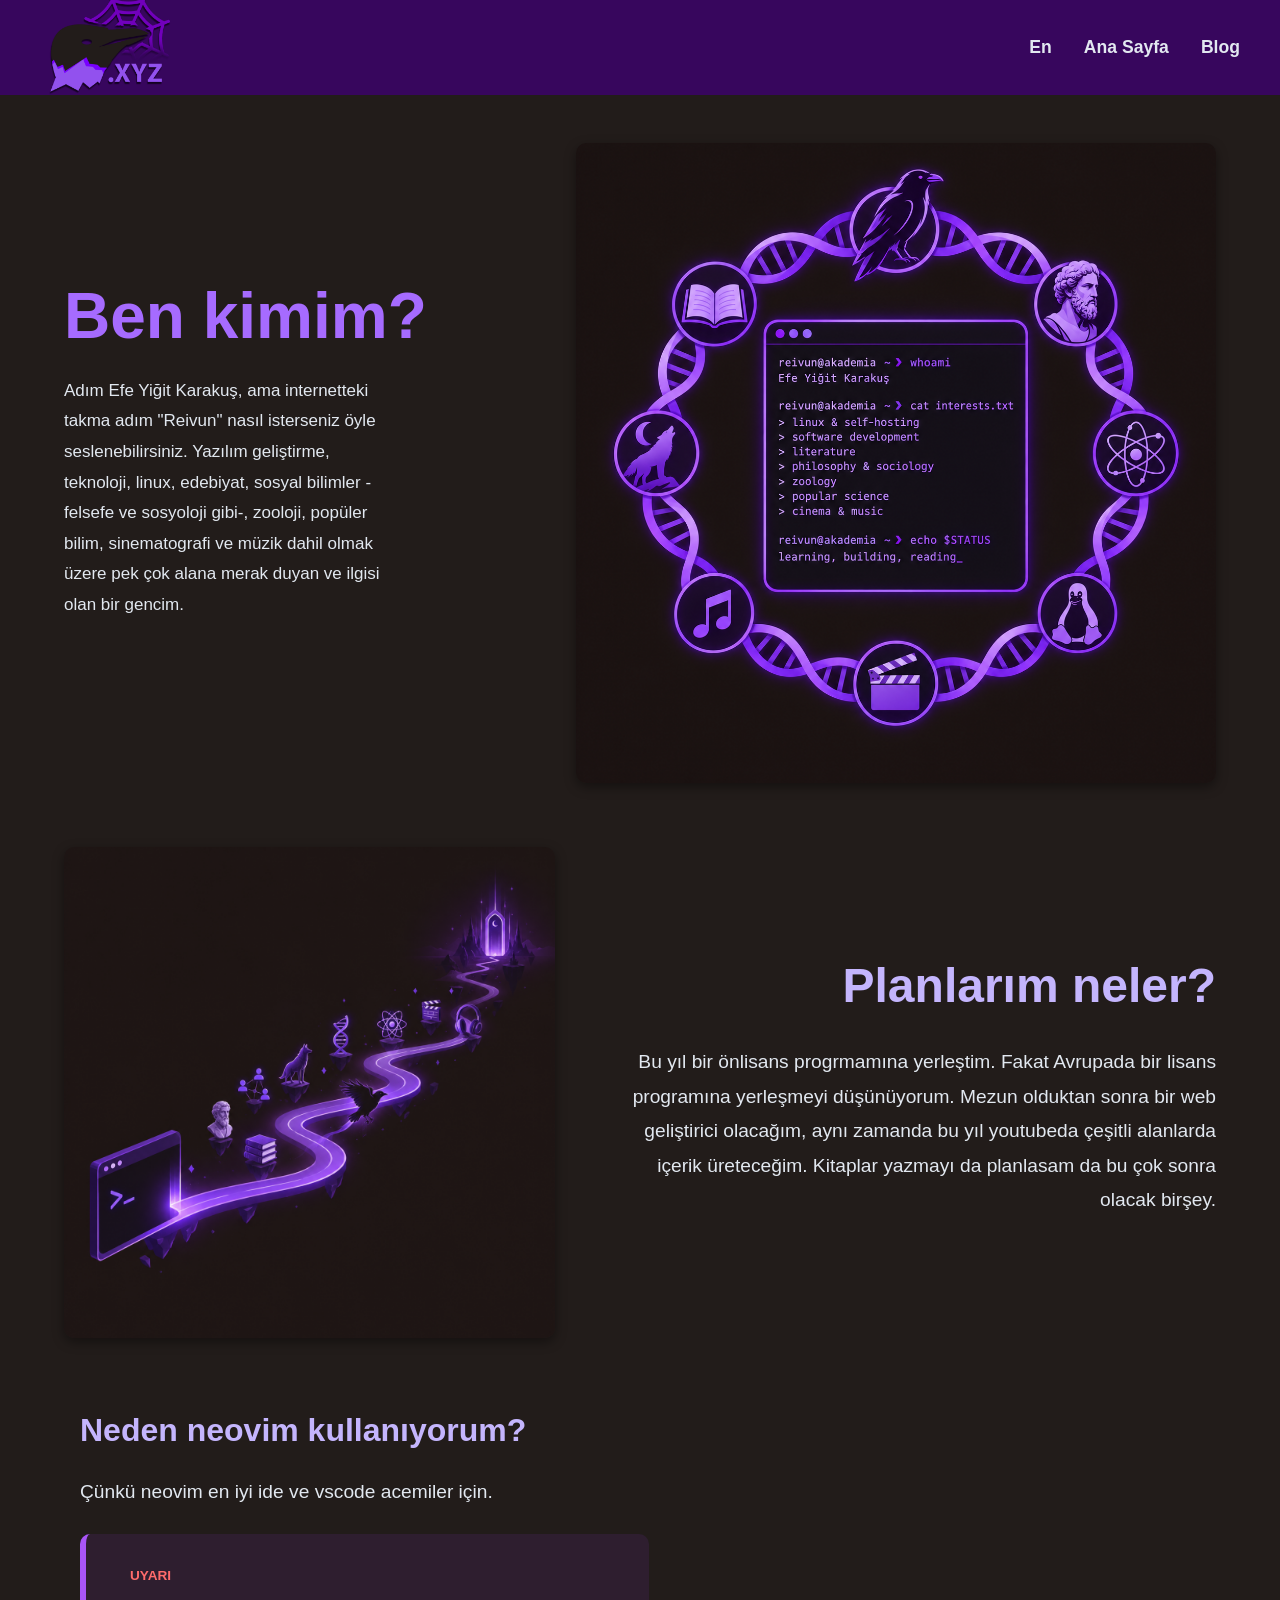
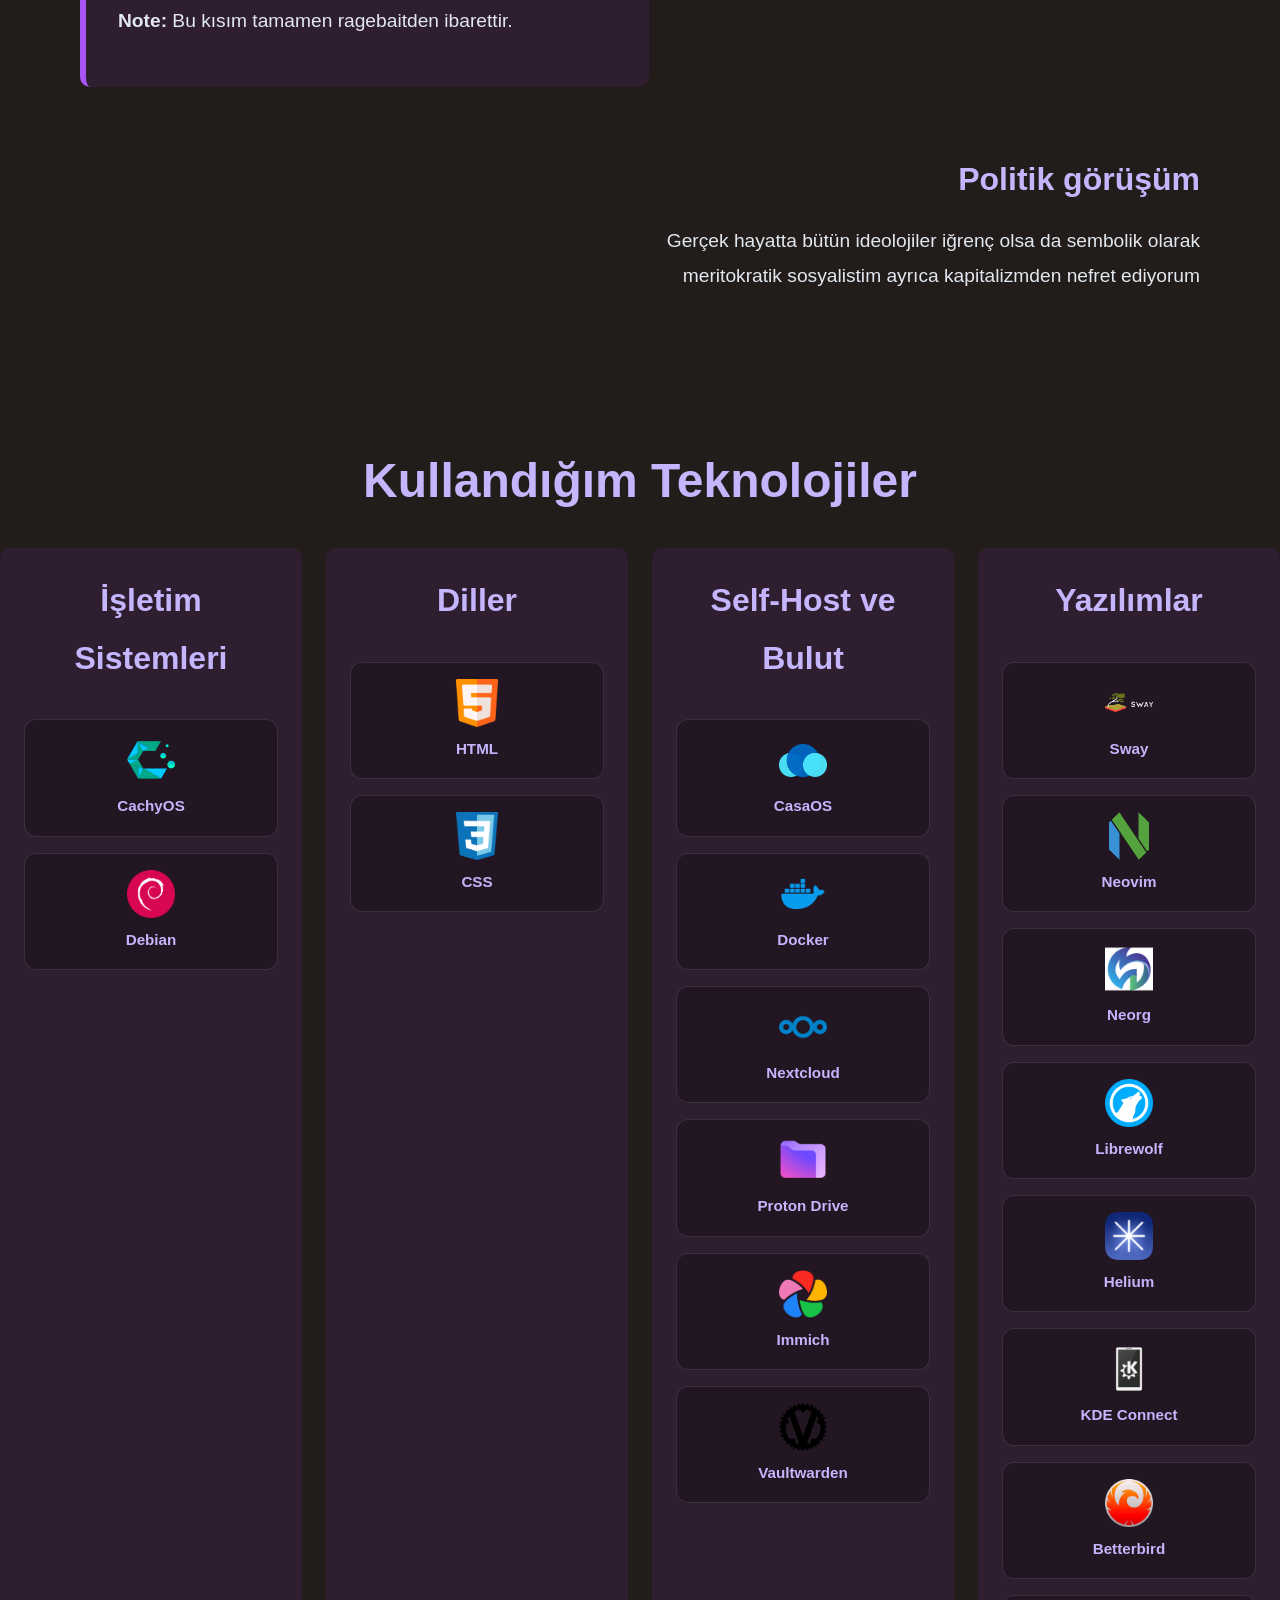
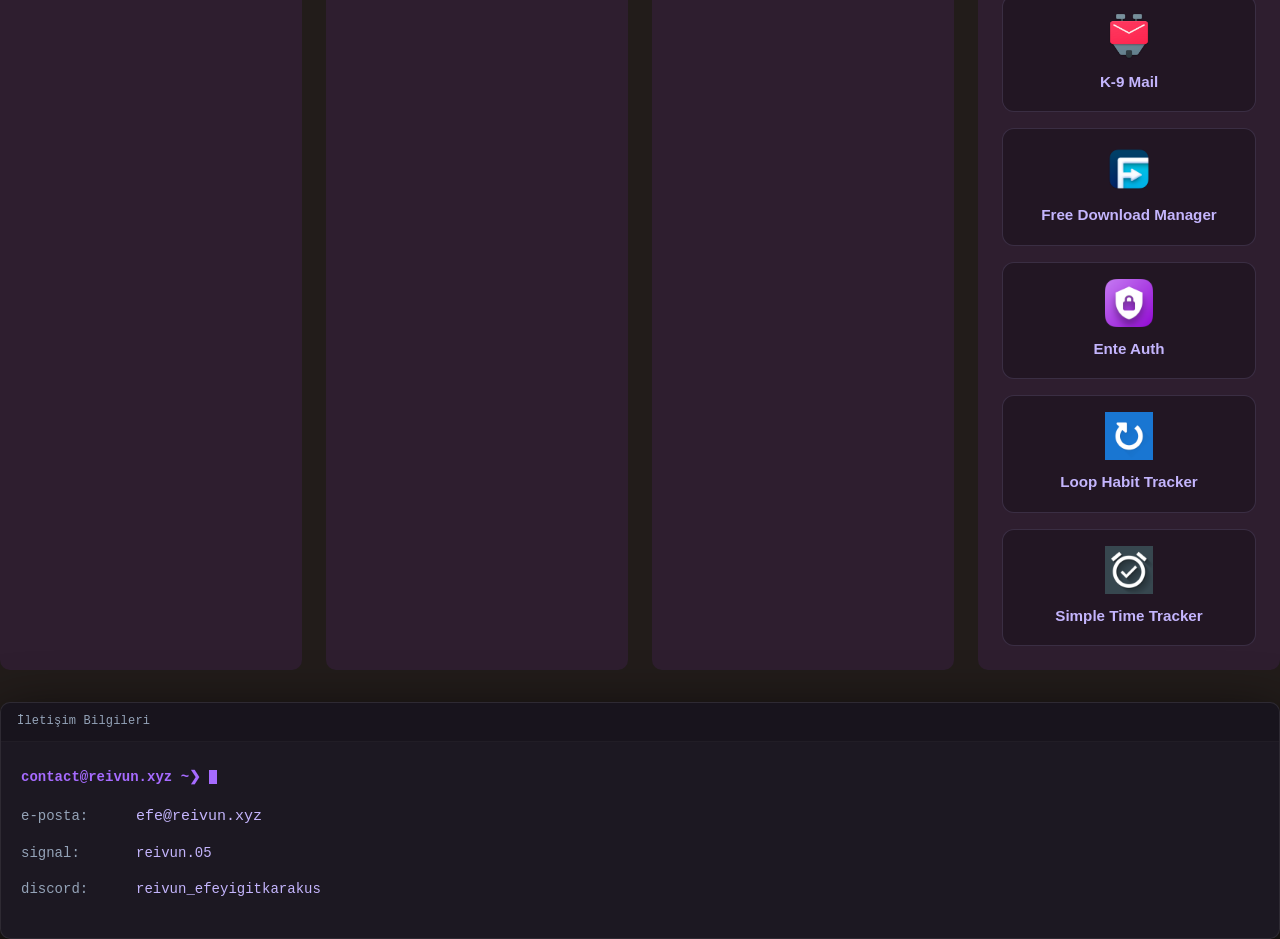
<file: tr/index.html>
<!DOCTYPE html>
<!-- html etiketi: lang="tr", içeriğin Türkçe olduğunu bildirir. Ekran okuyucular için doğru dil karşıdan yüklemesi yapar. -->
<html lang="tr">
<head>
  <!-- charset: UTF-8 karakter kodlaması (Türkçe karakterler için zorunlu). -->
  <meta charset="UTF-8">
  <!-- viewport: Mobil cihazlarda sayfanın doğru ölçekte görünmesini sağlar. -->
  <meta name="viewport" content="width=device-width, initial-scale=1.0">
  <!-- description: Arama motorları için Türkçe site açıklaması. -->
  <meta name="description" content="Efe Yiğit Karakuş (Reivun) kişisel portfolyo sitesi.">
  <meta name="author" content="Efe Yiğit Karakuş">

  <!-- CSS bağlantısı: tr/index.html 'tr/' klasörünün içinde olduğu için CSS'e doğru yol '../css/main.css'. -->
  <link rel="stylesheet" href="../css/main.css">

  <!-- title: Tarayıcı sekmesinde görünen başlık. -->
  <title>Efe Yiğit Karakuş | Kişisel Portfolyo</title>
</head>
<body>
  <!-- nav: Gezinme menüsü. aria-label ile erişebilirlik eklendi. -->
  <nav class="navbar" aria-label="Ana navigasyon menüsü">
    <!-- Logo bağlantısı: Anasayfaya (İngilizce) dönüş sağlar. -->
    <a href="../index.html" class="logo" aria-label="Anasayfaya dön (İngilizce)">
      <!-- ../images: tr klasörünün bir üstünde (kök dizinde) images klasörü var, bu yüzden yol doğru. -->
      <img src="../images/logo.png" alt="Reivun kişisel logosu">
    </a>
    <div class="nav-links">
      <a href="../index.html">En</a>
      <!-- aria-current="page": Şu an bulunduğunuz sayfayı işaretler. -->
      <a href="index.html" aria-current="page">Ana Sayfa</a>
      <a href="blog.html">Blog</a>
    </div>
  </nav>

  <!-- main: Sayfanın ana içeriği. -->
  <main>
    <section class="whoami-section">
      <div class="whoami-text">
        <h1>Ben kimim?</h1>
        <p>Adım Efe Yiğit Karakuş, ama internetteki takma adım "Reivun" nasıl isterseniz öyle seslenebilirsiniz. Yazılım geliştirme, teknoloji, linux, edebiyat, sosyal bilimler -felsefe ve sosyoloji gibi-, zooloji, popüler bilim, sinematografi ve müzik dahil olmak üzere pek çok alana merak duyan ve ilgisi olan bir gencim.</p>
      </div>
      <img src="../images/whoami.png" alt="Komut satırında whoami çıktısını gösteren terminal ekran görüntüsü" class="whoami-img">
    </section>

    <section class="destination-section">
      <img src="../images/destination.png" alt="Kariyer hedefi ve planlarını gösteren görsel" class="destination-img">
      <div>
        <h2>Planlarım neler?</h2>
        <p>Bu yıl bir önlisans progrmamına yerleştim. Fakat Avrupada bir lisans programına yerleşmeyi düşünüyorum. Mezun olduktan sonra bir web geliştirici olacağım, aynı zamanda bu yıl youtubeda çeşitli alanlarda içerik üreteceğim. Kitaplar yazmayı da planlasam da bu çok sonra olacak birşey.</p>
      </div>
    </section>

    <section class="align-left">
      <h3>Neden neovim kullanıyorum?</h3>
      <p>Çünkü neovim en iyi ide ve vscode acemiler için.</p>
      <div class="card">
        <div class="badge">Uyarı</div>
        <!-- <strong>: Kalın metin. 'Note:' yerine Türkçe 'Not:' kullanılabilir, ancak şu an оригинал korundu. -->
        <p><strong>Note:</strong> Bu kısım tamamen ragebaitden ibarettir.</p>
      </div>
    </section>

    <section class="align-right">
      <h3>Politik görüşüm</h3>
      <p>Gerçek hayatta bütün ideolojiler iğrenç olsa da sembolik olarak meritokratik sosyalistim ayrıca kapitalizmden nefret ediyorum</p>
    </section>
  </main>

  <!-- techs: Teknoloji listesi bölümü. 'br' etiketleri kaldırıldı, boşluk CSS tarafından sağlanıyor. -->
  <div class="techs">
    <!-- İkinci h1 yerine h2 kullanıldı (tek h1 kuralına uygun). -->
    <h2>Kullandığım Teknolojiler</h2>
    <div class="techs-grid">
      <!-- Kategori: İşletim Sistemleri -->
      <div class="techs-category">
        <h3>İşletim Sistemleri</h3>
        <div class="techs-item">
          <img src="../images/cachyos-icon.png" alt="CachyOS işletim sistemi simgesi">
          <span>CachyOS</span>
        </div>
        <div class="techs-item">
          <img src="../images/debian-icon.png" alt="Debian işletim sistemi simgesi">
          <span>Debian</span>
        </div>
      </div>

      <!-- Kategori: Diller (kapanış etiketi h2 olarak düzeltildi, h3 hatalıydı) -->
      <div class="techs-category">
        <h3>Diller</h3>
        <div class="techs-item">
          <img src="../images/html-icon.png" alt="HTML işaretleme dili simgesi">
          <span>HTML</span>
        </div>
        <div class="techs-item">
          <img src="../images/css-icon.png" alt="CSS stil dili simgesi">
          <span>CSS</span>
        </div>
      </div>

      <!-- Kategori: Self-Host ve Bulut (kapanış etiketi h2 olarak düzeltildi, h4 hatalıydı) -->
      <div class="techs-category">
        <h3>Self-Host ve Bulut</h3>
        <div class="techs-item">
          <img src="../images/casaos-icon.png" alt="CasaOS ev sunucu yazılımı simgesi">
          <span>CasaOS</span>
        </div>
        <div class="techs-item">
          <img src="../images/docker-icon.png" alt="Docker konteynerleştirme platformu simgesi">
          <span>Docker</span>
        </div>
        <div class="techs-item">
          <img src="../images/nextcloud-icon.png" alt="Nextcloud kendinden barındırılan bulut depolama simgesi">
          <span>Nextcloud</span>
        </div>
        <div class="techs-item">
          <img src="../images/proton-drive-icon.png" alt="Proton Drive şifreli bulut depolama simgesi">
          <span>Proton Drive</span>
        </div>
        <div class="techs-item">
          <img src="../images/immich-232799461.png" alt="Immich kendinden barındırılan fotoğraf yönetimi simgesi">
          <span>Immich</span>
        </div>
        <div class="techs-item">
          <img src="../images/vaultwarden-icon.png" alt="Vaultwarden açık kaynaklı şifre yöneticisi simgesi">
          <span>Vaultwarden</span>
        </div>
      </div>

      <!-- Kategori: Yazılımlar -->
      <div class="techs-category">
        <h3>Yazılımlar</h3>
        <div class="techs-item">
          <img src="../images/sway-icon.png" alt="Sway sergileme penceresi yöneticisi simgesi">
          <span>Sway</span>
        </div>
        <div class="techs-item">
          <img src="../images/neovim-icon.png" alt="Neovim metin editörü simgesi">
          <span>Neovim</span>
        </div>
        <div class="techs-item">
          <img src="../images/neorg-icon.png" alt="Neorg組織 ve not alma aracı simgesi">
          <span>Neorg</span>
        </div>
        <div class="techs-item">
          <img src="../images/librewolf-icon.png" alt="Librewolf gizlilik odaklı web tarayıcısı simgesi">
          <span>Librewolf</span>
        </div>
        <div class="techs-item">
          <img src="../images/helium-icon.png" alt="Helium masaüstü uygulaması simgesi">
          <span>Helium</span>
        </div>
        <div class="techs-item">
          <img src="../images/kde-connect-icon.png" alt="KDE Connect cihaz entegrasyonu simgesi">
          <span>KDE Connect</span>
        </div>
        <div class="techs-item">
          <img src="../images/betterbird-icon.png" alt="Betterbird e-posta istemcisi simgesi">
          <span>Betterbird</span>
        </div>
        <div class="techs-item">
          <img src="../images/K-9-mail-icon.png" alt="K-9 Mail e-posta istemcisi simgesi">
          <span>K-9 Mail</span>
        </div>
        <div class="techs-item">
          <img src="../images/free-download-manager-icon.png" alt="Free Download Manager indirme hızlandırıcı simgesi">
          <span>Free Download Manager</span>
        </div>
        <div class="techs-item">
          <img src="../images/ente-auth-icon.png" alt="Ente Auth iki aşamalı doğrulama uygulaması simgesi">
          <span>Ente Auth</span>
        </div>
        <div class="techs-item">
          <img src="../images/loop-habbit-tracker-icon.png" alt="Loop Habit Tracker alışkanlık takip uygulaması simgesi">
          <span>Loop Habit Tracker</span>
        </div>
        <div class="techs-item">
          <img src="../images/simple-time-tracker-icon.png" alt="Simple Time Tracker zaman takip uygulaması simgesi">
          <span>Simple Time Tracker</span>
        </div>
      </div>
    </div>
  </div>

  <footer>
    <div class="terminal">
      <div class="terminal-header">
        <div class="terminal-title">İletişim Bilgileri</div>
      </div>
      <div class="terminal-body">
        <div class="prompt">contact@reivun.xyz ~❯ <span class="cursor"></span></div>
        <div class="contact-line">
          <span class="label">e-posta:</span>
          <a href="mailto:efe@reivun.xyz" class="contact-link">efe@reivun.xyz</a>
        </div>
        <div class="contact-line">
          <span class="label">signal:</span>
          <span class="contact-value">reivun.05</span>
        </div>
        <div class="contact-line">
          <span class="label">discord:</span>
          <span class="contact-value">reivun_efeyigitkarakus</span>
        </div>
      </div>
    </div>
  </footer>
</body>
</html>
</file>
<file: css/main.css>
/* ==========================================================================
   CSS SIFIRLA
MA (RESET)
   ==========================================================================
   Tüm HTML elementlerinin varsayılan marj (boşluk) ve dolgu (padding) değerlerini sıfırlar.
   box-sizing: border-box, genişlik ve yükseklik hesaplamalarında kenarlık (border) ve dolguyu (padding)
   dahil eder. Bu sayede elemanlar beklenmedik şekilde genişmez ve tasarım daha tutarlı olur.
*/
* {
  margin: 0;
  padding: 0;
  box-sizing: border-box;
}

/* ==========================================================================
   CSS DEĞİŞKENLERİ (CUSTOM PROPERTIES)
   ==========================================================================
   Renkleri, yazı tiplerini ve yaygın değerleri tek bir yerde toplar.
   Avantaj: Bir rengi değiştirmek istediğinizde, tüm dosyada arama yapmak yerine
   sadece buradaki değeri değiştirirsiniz. Kod daha temiz ve sürdürülebilir olur.
*/
:root {
  --bg-color: #221c1a;          /* Sayfa arka plan rengi (koyu kahverengi/siyah) */
  --text-color: #e2e8f0;        /* Ana yazı rengi (açık gri/mavi) */
  --primary-color: #a66bff;     /* Birincil renk (mor - başlıklar için) */
  --secondary-color: #c4b5fd;   /* İkincil renk (hafif mor - alt başlıklar için) */
  --accent-color: #ff6b6b;      /* Vurgu rengi (kırmızı/sarı - uyarılar için) */
  --navbar-bg: #37065d;         /* Navigasyon çubuğu arka plan rengi (koyu mor) */
  --card-bg: rgba(147, 51, 234, 0.1); /* Kart arka plan rengi (şeffaf mor) */
  --muted-text: #94a3b8;        /* Soluk yazı rengi (alt bilgiler için) */
  --border-radius: 10px;        /* Köşe yuvarlama (daha yuvarlak) */
  --max-width: 1500px;
}

/* ==========================================================================
   GÖVDE (BODY) STİLLERİ
   ==========================================================================
   Tüm sayfanın temel görünümünü belirler.
   Taban yazı boyutu büyütüldü (16px -> 18px) ve satır arası artırıldı.
*/
body {
  background-color: var(--bg-color);
  font-family: 'Geist', sans-serif;
  color: var(--text-color);
  font-size: 18px;               /* Taban yazı boyutu büyütüldü */
  line-height: 1.8;              /* Satır arası boşluk daha geniş */
}

/* ==========================================================================
   NAVBAR (GEZİNME ÇUBUĞU)
   ==========================================================================
   Sayfanın üstünde bulunan gezinme menüsü. Daha yüksek ve daha boşluklu.
*/
.navbar {
  display: flex;
  justify-content: space-between;
  align-items: center;
  background-color: var(--navbar-bg);
  padding: 1.5rem 2.5rem;        /* Daha büyük padding */
  max-height: 95px;             /* Daha yüksek navbar */
}

/* Logo alanı */
.logo {
  display: flex;
  align-items: center;
  margin-top: 20px;
}

/* Logo görseli: Daha büyük boyut */
.logo img {
  max-height: 140px;              /* Logo boyutu büyütüldü */
  width: auto;
  display: block;
}

/* Navigasyon bağlantıları grubu. */
.nav-links {
  display: flex;
  gap: 2rem;                     /* Bağlantılar arası daha fazla boşluk */
}

.nav-links a {
  color: var(--text-color);
  text-decoration: none;
  font-weight: 600;              /* Daha kalın yazı */
  font-size: 1.1rem;             /* Daha büyük yazı boyutu */
  transition: color 0.2s ease;
}

.nav-links a:hover {
  color: var(--primary-color);
}

/* ==========================================================================
   ANA İÇERİK VE ALT BİLGİ (MAIN & FOOTER)
   ==========================================================================
   Daha geniş padding ve ortalama.
*/
main,
footer {
  width: auto;
  padding: 3rem 4rem;            /* Daha büyük kenar boşlukları */
  max-width: var(--max-width);
  margin: 0 auto;
}

footer {
  width: 100%;
  max-width: none;
  padding: 0;
  margin: 0;
}

/* ==========================================================================
   BÖLÜMLER (SECTION)
   ==========================================================================
   Her içerik bölümü arası daha fazla boşluk.
*/
section {
  margin-bottom: 4rem;           /* Bölümler arası daha büyük boşluk */
  max-width: 72ch;               /* Okunabilir satır uzunluğu korundu */
  padding: 0 1rem;
}

section h1,
section h2,
section h3 {
  margin-bottom: 1rem;           /* Başlık ile metin arası daha fazla boşluk */
}

/* Başlık boyutları büyütüldü */
h1 {
  font-size: clamp(2.5rem, 5vw, 4rem);   /* Büyük ana başlık */
  color: var(--primary-color);
  margin-bottom: 1rem;
}

h2 {
  font-size: clamp(2rem, 4vw, 3rem);     /* Büyük alt başlık */
  color: var(--secondary-color);
  margin-bottom: 0.75rem;
}

h3 {
  font-size: clamp(1.5rem, 3vw, 2rem);   /* Büyük üçüncü seviye başlık */
  color: var(--secondary-color);
  margin-bottom: 0.5rem;
}

h4,
h5,
h6 {
  color: var(--secondary-color);
}

section p {
  line-height: 1.8;
  margin-bottom: 1.5rem;
}

/* Paragraf ve liste boyutu büyütüldü */
p,
li {
  font-size: clamp(1.125rem, calc(1rem + 0.25vw), 1.5rem);
  color: var(--text-color);
}

.whoami-section {
  display: grid;
  grid-template-columns: 1fr 2fr; /* yazı | imaj (imaj daha geniş, yazısı daha okunur) */
  align-items: center;
  gap: 12rem;

  max-width: none;
  width: 100%;
  padding: 0;
}

.whoami-text h1 {
  line-height: 1.1;
  margin-bottom: 1.5rem;
  white-space: nowrap;
}

.whoami-text {
  min-width: 0;
}

.whoami-text p {
  font-size: 17px;
}

.whoami-img {
  width: 100%;
  height: auto;
  display: block;
  justify-self: end;        /* görsel sağa yaslanır */
  border-radius: var(--border-radius);
  box-shadow: 0 4px 12px rgba(0, 0, 0, 0.4);
}

.destination-section {
  display: grid;
  grid-template-columns: 0.8fr 1fr; /* imaj | metin, eş bölüşüm, ekranı kaplamaz */
  align-items: center;
  gap: 3rem;
  margin-left: 0;

  max-width: none;
  width: 100%;
  padding: 0;
  text-align: right;
}

.destination-img {
  width: 100%;
  height: auto;
  border-radius: var(--border-radius);
  box-shadow: 0 4px 12px rgba(0, 0, 0, 0.4);
}

#contact-info {
  color: var(--muted-text);
}

/* ==========================================================================
   KART (CARD) BİÇEMLİĞİ
   ==========================================================================
   Uyarı/not kutusu daha belirgin ve daha geniş.
*/
.card {
  background-color: var(--card-bg);
  border-left: 6px solid #a855f7;   /* Daha kalın sol çizgi */
  border-radius: var(--border-radius);
  padding: 1.5rem 2rem;             /* Daha geniş iç boşluk */
  margin-top: 1.5rem;
  color: var(--accent-color);
}

.card .badge {
  display: inline-block;
  color: var(--accent-color);
  font-size: 0.85rem;
  font-weight: bold;
  padding: 0.25rem 0.75rem;
  border-radius: 4px;
  text-transform: uppercase;
  margin-bottom: 0.75rem;
}

/* ==========================================================================
   TEKNOLOJİLER BÖLÜMÜ (TECHS)
   ==========================================================================
   Eski boyutlara geri alındı (istisna: h1 başlıkları büyük kalıyor).
*/
.techs {
  max-width: var(--max-width);
  margin: 2rem auto;                 /* Eski üst-alt boşluğu */
  padding: 0;
  text-align: center;
  border-radius: var(--border-radius);
}

.techs h2 {
  margin-bottom: 1.5rem;             /* Eski kategori başlık boşluğu */
}

/* Grid düzeni: Eski sütun genişliği */
.techs-grid {
  display: grid;
  grid-template-columns: repeat(auto-fit, minmax(260px, 1fr));
  gap: 1.5rem;                       /* Eski hücre arası boşluk */
}

/* Teknoloji kategorileri: Eski kart boyutu */
.techs-category {
  background-color: var(--card-bg);
  padding: 1.5rem;
  display: grid;
  grid-template-columns: repeat(auto-fit, minmax(120px, 1fr));
  gap: 1rem;
  align-content: start;
  border-radius: var(--border-radius);
}

/* Kategori başlığı (font-size kaldırıldı, eski boyutta kalıyor) */
.techs-category h3 {
  grid-column: 1 / -1;
  margin-bottom: 1rem;
  text-align: center;
}

/* Teknoloji öğesi: İkon ve isim çifti eski boyutta */
.techs-item {
  display: flex;
  flex-direction: column;
  align-items: center;
  justify-content: center;
  gap: 0.5rem;
  padding: 1rem 0.5rem;
  background-color: rgba(0, 0, 0, 0.25);
  border: 1px solid rgba(196, 181, 253, 0.15);
  border-radius: 12px;
  transition: transform 0.2s ease, border-color 0.2s ease;
  text-align: center;
}

.techs-item img {
  width: 48px;                       /* Eski ikon boyutu */
  height: 48px;
  object-fit: contain;
}

.techs-item span {
  font-size: 0.95rem;                /* Eski yazı boyutu */
  font-weight: 700;
  color: var(--secondary-color);
}

.techs-item:hover {
  transform: translateY(-4px);
  border-color: var(--primary-color);
}

/* ==========================================================================
   SAĞA / SOLA YASLAMA (CLASS TABANLI)
   ==========================================================================
   Bölümlerin sola veya sağa yaslanmasını sağlar.
*/
.align-left {
  margin-right: auto;
  margin-left: 0;
  text-align: left;
  max-width: 60ch;
  min-width: 60ch;
}

.align-right {
  margin-left: auto;
  margin-right: 0;
  text-align: right;
  max-width: 60ch;
  min-width: 60ch;
}

.terminal {
  background-color: #1c1822; /* site arkaplanına yakın, hafif morumsu koyu siyah */
  color: var(--text-color);
  font-family: 'Geist Mono', monospace;
  font-size: 15px;
  line-height: 1.6;
  width: 100%;
  max-width: none;
  margin: 0;
  padding: 0;
  border-radius: var(--border-radius);
  border: 0.3px solid rgba(255, 255, 255, 0.08);
  box-shadow: 0 20px 60px rgba(0, 0, 0, 0.9); /* grimsi siyah gölge */
  overflow: hidden;
  display: flex;
  flex-direction: column;
}

/* Terminal pencere çubuğu */
.terminal-header {
  display: flex;
  align-items: center;
  padding: 0.6rem 1rem;
  background-color: rgba(0, 0, 0, 0.15);
  border-bottom: 1px solid rgba(255, 255, 255, 0.04);
  color: var(--muted-text);
  font-size: 12px;
  font-family: 'Geist Mono', monospace;
}

.terminal-title {
  font-weight: 500;
  letter-spacing: 0.2px;
}

.terminal-body {
  padding: 1.5rem 1.25rem;
}

.prompt {
  color: var(--primary-color);
  margin-bottom: 1rem;
  font-weight: bold;
  font-size: 14px;
  display: flex;
  align-items: center;
  gap: 0.5rem;
}

.cursor {
  width: 8px;
  height: 14px;
  background-color: var(--primary-color);
  display: inline-block;
  animation: blink 1s step-end infinite;
}

@keyframes blink {
  50% { opacity: 0; }
}

.contact-line {
  display: flex;
  align-items: baseline;
  margin-bottom: 0.85rem;
}

.label {
  color: var(--muted-text);
  min-width: 95px;
  margin-right: 1.25rem;
  font-size: 14px;
}

.contact-link {
  color: var(--secondary-color);
  text-decoration: none;
}

.contact-link:hover {
  text-decoration: underline;
  opacity: 0.9;
}

.contact-value {
  color: var(--secondary-color);
  font-size: 14px;
}

/* ==========================================================================
   ERİŞEBİLİRLİK (ACCESSIBILITY)
   ==========================================================================
   Klavyenle gezinme yapan kullanıcılar için odaklanma stilleri.
*/
a:focus {
  outline: 3px solid var(--primary-color);
  outline-offset: 4px;
}


/* ==========================================================================
   MOBİL RESPONSIVE (YENİ)
   ==========================================================================
   Aşağıdaki media query'ler yalnızca dar ekranlarda devreye girer.
   Masaüstü stilleri aynen korunur; mobilde sorun çıkaran sabit
   genişlikler (min-width), büyük boşluklar (gap/margin/padding)
   burada geçersiz kılınır.

   Kırılım noktaları:
   - 1024px ve altı : Tablet / küçük laptop
   - 768px ve altı  : Mobil (dikey)
   - 480px ve altı  : Küçük mobil
*/

/* --------------------------------------------------------------------------
   TABLET: 1024px ve altı
   --------------------------------------------------------------------------
   whoami ve destination bölümlerindeki çok büyük gap ve margin'ler küçültülür,
   görsellerdeki sabit min-width değerleri yumuşatılır.
*/
@media (max-width: 1024px) {
  main,
  footer {
    padding: 3rem 2rem;              /* Kenar boşlukları daraltıldı */
  }

  .whoami-section {
    gap: 4rem;                       /* 10rem -> 4rem */
  }

  .whoami-text {
    margin-right: 4rem;              /* 15rem -> 4rem */
  }

  .whoami-img {
    min-width: 0;
    max-width: none;
  }

  .destination-section {
    gap: 2.5rem;
  }

  .destination-img {
    min-width: 0;
    max-width: none;
  }

  .navbar {
    padding: 1.25rem 1.5rem;
  }

  .logo img {
    max-height: 100px;               /* 140px -> 100px */
  }
}

/* --------------------------------------------------------------------------
   MOBİL: 768px ve altı
   --------------------------------------------------------------------------
   Temel kırılım noktası. İki sütunlu tüm düzenler tek sütuna düşer,
   sabit genişlikler kaldırılır, yazılar ortalanır.
*/
@media (max-width: 768px) {
  /* ---- Navbar: dikey ortalı düzen ---- */
  .navbar {
    flex-direction: column;          /* Logo üstte, linkler altta */
    gap: 1rem;
    padding: 1rem 1rem 1.25rem;
    max-height: none;                /* Sabit yükseklik kalkar, içerik sarar */
  }

  .logo {
    margin-top: 0;                   /* Masaüstündeki 20px boşluk gerekmiyor */
  }

  .logo img {
    max-height: 70px;                /* Mobilde kompakt logo */
  }

  .nav-links {
    gap: 1.25rem;                    /* 2rem -> 1.25rem, dar ekranda sığar */
    flex-wrap: wrap;                 /* Gerekirse alt satıra geçer */
    justify-content: center;
  }

  .nav-links a {
    font-size: 1rem;
  }

  /* ---- Ana içerik: daralan padding ---- */
  main {
    padding: 2rem 1.25rem;
  }

  /* ---- Section genel ---- */
  section {
    margin-bottom: 3rem;
    padding: 0 0.25rem;
    max-width: 100%;                 /* 72ch sınırı mobilde kalkar */
  }

  section p {
    margin-bottom: 1.25rem;
  }

  /* ---- Who Am I bölümü: tek sütun, görsel yazının altında ---- */
  .whoami-section {
    display: flex;                   /* Grid yerine flex ile dikey akış */
    flex-direction: column;
    gap: 2rem;
    align-items: center;
  }

  .whoami-text {
    margin-right: 0;                 /* Masaüstündeki 15rem boşluk tamamen kalkar */
    text-align: left;
    width: 100%;
  }

  .whoami-img {
    min-width: 0;
    width: 100%;
    max-width: none;
    justify-self: center;
  }

  /* ---- Destination bölümü: görsel üstte, metin altta ---- */
  .destination-section {
    display: flex;
    flex-direction: column-reverse;  /* Görsel üstte kalsın (HTML sırası: görsel, metin) */
    gap: 2rem;
    text-align: left;                /* Sağa hizalı metin mobilde okunması zor, sola alındı */
    min-width: 0;                    /* 60ch sabit genişlik kalkar */
    width: 100%;
  }

  .destination-img {
    min-width: 0;
    width: 100%;
    max-width: none;
    margin: 0 auto;
  }

  /* ---- align-left / align-right: mobilde normale döner ---- */
  /* Dar ekranda 60ch minimum genişlik taşmaya yol açtığı için iptal edilir. */
  .align-left,
  .align-right {
    min-width: 0;
    max-width: 100%;
    margin-left: 0;
    margin-right: 0;
    text-align: left;                /* İkisi de mobilde sola hizalı */
  }

  /* ---- Kart ---- */
  .card {
    padding: 1.25rem 1.25rem;        /* 1.5rem 2rem -> daha kompakt */
  }

  /* ---- Teknolojiler bölümü ---- */
  .techs {
    margin: 2rem 1.25rem;            /* Kenarlardan içeride dursun */
    width: auto;
  }

  .techs-grid {
    grid-template-columns: 1fr;      /* Kategoriler alt alta */
    gap: 1rem;
  }

  .techs-category {
    grid-template-columns: repeat(auto-fit, minmax(90px, 1fr)); /* Hücreler daha sık */
    padding: 1.25rem;
  }

  .techs-item {
    padding: 0.75rem 0.5rem;
  }

  .techs-item img {
    width: 40px;                     /* 48px -> 40px */
    height: 40px;
  }

  .techs-item span {
    font-size: 0.85rem;
  }

  /* ---- Footer / Terminal ---- */
  footer {
    padding: 0 1rem 1.5rem;          /* Terminal etrafında hafif boşluk */
  }

  .terminal {
    border-radius: var(--border-radius);
  }

  .terminal-body {
    padding: 1.25rem 1rem;
  }

  /* Uzun e-posta/Discord adreslerinin satırı taşırmaması için */
  .contact-link,
  .contact-value {
    word-break: break-all;
  }

  .contact-line {
    flex-wrap: wrap;                 /* Gerekirse alt satıra geçer */
  }
}

/* --------------------------------------------------------------------------
   KÜÇÜK MOBİL: 480px ve altı
   --------------------------------------------------------------------------
   Son rötuşlar: yazı boyutları ve boşluklar biraz daha daraltılır.
*/
@media (max-width: 480px) {
  body {
    font-size: 16px;                 /* 18px -> 16px, dar ekranda daha dengeli */
  }

  main {
    padding: 1.5rem 1rem;
  }

  section {
    margin-bottom: 2.5rem;
  }

  .whoami-section {
    gap: 1.5rem;
  }

  .terminal-body {
    padding: 1rem 0.875rem;
  }

  .label {
    min-width: 80px;                 /* 95px -> 80px */
    margin-right: 0.75rem;
  }

  .techs {
    margin: 1.5rem 0.75rem;
  }
}

/* --------------------------------------------------------------------------
   ÇOK GENİŞ EKRAN: 2000px ve üzeri (opsiyonel)
   --------------------------------------------------------------------------
   4K monitörlerde içeriğin aşırı yayılmasını engellemek için.
*/
@media (min-width: 2000px) {
  main {
    max-width: 1700px;
  }

  .techs {
    max-width: 1700px;
  }
}
</file>
